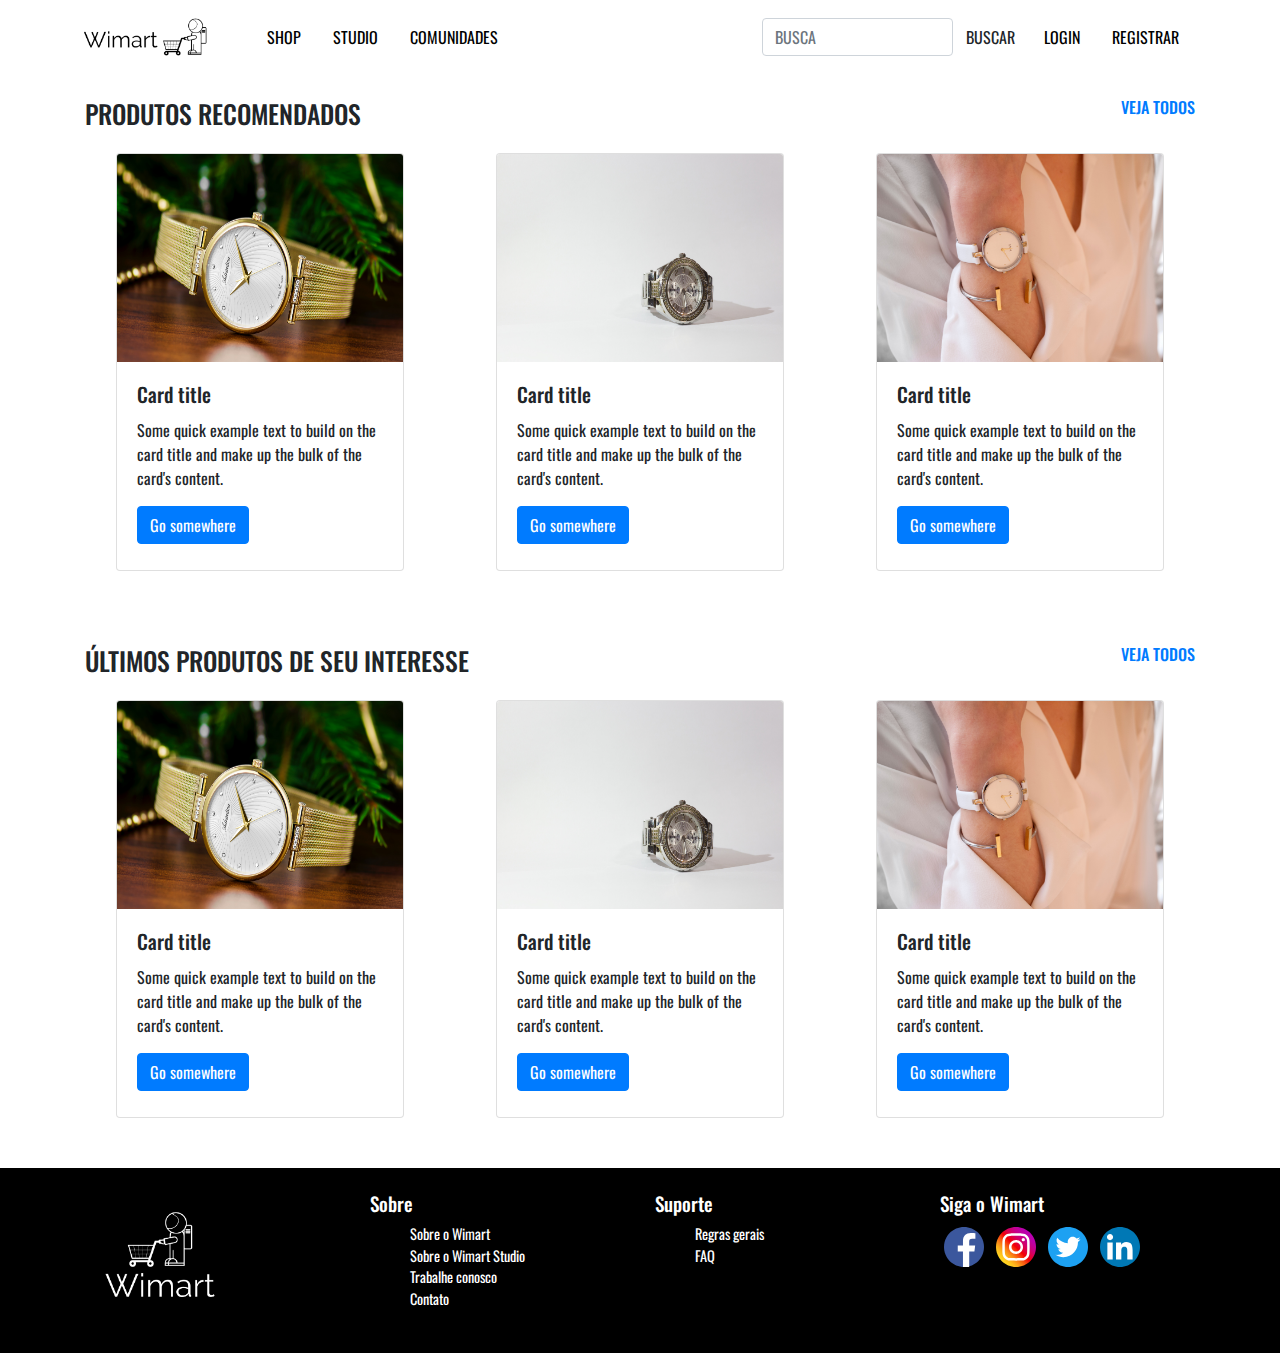
<file: index.html>
<!doctype html>
<html lang="pt-br">

<head>
    <title>Home - Wimart</title>
    <meta charset="utf-8">
    <meta name="viewport" content="width=device-width, initial-scale=1, shrink-to-fit=no">
    <link rel="stylesheet" href="https://stackpath.bootstrapcdn.com/bootstrap/4.3.1/css/bootstrap.min.css"
        integrity="sha384-ggOyR0iXCbMQv3Xipma34MD+dH/1fQ784/j6cY/iJTQUOhcWr7x9JvoRxT2MZw1T" crossorigin="anonymous">
    <link rel="stylesheet" href="estilo/estilo.css">
</head>

<body>
    <header>
        <div class="container">
            <div class="row">
                <a class="navbar-brand" href="index.html">
                    <img src="img/logos/Wimart-logo-right-icon.png" alt="logotipo">
                </a>
                <div class="col d-flex align-items-center">
                    <ul class="nav">
                        <li class="nav-item">
                            <a class="nav-link text-uppercase" href="#">Shop</a>
                        </li>
                        <li class="nav-item">
                            <a class="nav-link text-uppercase" href="#">Studio</a>
                        </li>
                        <li class="nav-item">
                            <a class="nav-link text-uppercase" href="#">Comunidades</a>
                        </li>
                    </ul>
                </div>
                <div class="col d-flex align-items-center justify-content-end">
                    <form class="form-inline">
                        <input class="form-control mr-sm-0 text-uppercase" type="busca" placeholder="Busca"
                            aria-label="Busca">
                        <button class="btn btn-outline-seconday my-2 my-sm-0 text-uppercase"
                            type="submit">Buscar</button>
                    </form>
                    <ul class="nav">
                        <li class="nav-item">
                            <a class="nav-link text-uppercase" href="#">Login</a>
                        </li>
                        <li class="nav-item">
                            <a class="nav-link text-uppercase" href="#">Registrar</a>
                        </li>
                    </ul>
                </div>
            </div>
        </div>
    </header>
    <!-- Código de carrossel do bootstrap
    <section>
        <div id="carouselExampleFade" class="carousel slide carousel-fade" data-ride="carousel">
            <div class="carousel-inner">
                <div class="carousel-item active">
                    <img src="#" class="d-block w-100" alt="...">
                </div>
                <div class="carousel-item">
                    <img src="#" class="d-block w-100" alt="...">
                </div>
                <div class="carousel-item">
                    <img src="#" class="d-block w-100" alt="...">
                </div>
            </div>
            <a class="carousel-control-prev" href="#carouselExampleFade" role="button" data-slide="prev">
                <span class="carousel-control-prev-icon" aria-hidden="true"></span>
                <span class="sr-only">Previous</span>
            </a>
            <a class="carousel-control-next" href="#carouselExampleFade" role="button" data-slide="next">
                <span class="carousel-control-next-icon" aria-hidden="true"></span>
                <span class="sr-only">Next</span>
            </a>
        </div>
    </section>
    -->
    <section class="produtos-recomendados">
        <div class="container">
            <div class="row">
                <div class="col">
                    <h1 class="titulo-secao text-uppercase my-4">Produtos recomendados</h1>
                </div>
                <div class="col d-flex justify-content-end">
                    <h2 class="subtitulo-secao text-uppercase my-4">
                        <a href="#">Veja todos</a>
                    </h2>
                </div>
            </div>
        </div>
        <div class="container">
            <div class="row lista-de-produtos">
                <div class="col d-flex justify-content-center">
                    <div class="card" style="width: 18rem;">
                        <img src="img/watches/marek-prygiel-kKgEpUTfH5Y-unsplash.jpg" class="card-img-top" alt="...">
                        <div class="card-body">
                            <h5 class="card-title">Card title</h5>
                            <p class="card-text">Some quick example text to build on the card title and make up the bulk
                                of the card's content.</p>
                            <a href="#" class="btn btn-primary">Go somewhere</a>
                        </div>
                    </div>
                </div>
                <div class="col d-flex justify-content-center">
                    <div class="card" style="width: 18rem;">
                        <img src="img/watches/jayden-brand-HC9KD8IcYb0-unsplash.jpg" class="card-img-top" alt="...">
                        <div class="card-body">
                            <h5 class="card-title">Card title</h5>
                            <p class="card-text">Some quick example text to build on the card title and make up the bulk
                                of the card's content.</p>
                            <a href="#" class="btn btn-primary">Go somewhere</a>
                        </div>
                    </div>
                </div>
                <div class="col d-flex justify-content-center">
                    <div class="card" style="width: 18rem;">
                        <img src="img/watches/jutta-wilms-a0r2nyk31SE-unsplash.jpg" class="card-img-top" alt="...">
                        <div class="card-body">
                            <h5 class="card-title">Card title</h5>
                            <p class="card-text">Some quick example text to build on the card title and make up the bulk
                                of the card's content.</p>
                            <a href="#" class="btn btn-primary">Go somewhere</a>
                        </div>
                    </div>
                </div>
            </div>
        </div>
    </section>
    <section class="produtos-recomendados">
        <div class="container">
            <div class="row">
                <div class="col">
                    <h1 class="titulo-secao text-uppercase my-4">Últimos produtos de seu interesse</h1>
                </div>
                <div class="col d-flex justify-content-end">
                    <h2 class="subtitulo-secao text-uppercase my-4">
                        <a href="#">Veja todos</a>
                    </h2>
                </div>
            </div>
        </div>
        <div class="container">
            <div class="row lista-de-produtos">
                <div class="col d-flex justify-content-center">
                    <div class="card" style="width: 18rem;">
                        <img src="img/watches/marek-prygiel-kKgEpUTfH5Y-unsplash.jpg" class="card-img-top" alt="...">
                        <div class="card-body">
                            <h5 class="card-title">Card title</h5>
                            <p class="card-text">Some quick example text to build on the card title and make up the bulk
                                of the card's content.</p>
                            <a href="#" class="btn btn-primary">Go somewhere</a>
                        </div>
                    </div>
                </div>
                <div class="col d-flex justify-content-center">
                    <div class="card" style="width: 18rem;">
                        <img src="img/watches/jayden-brand-HC9KD8IcYb0-unsplash.jpg" class="card-img-top" alt="...">
                        <div class="card-body">
                            <h5 class="card-title">Card title</h5>
                            <p class="card-text">Some quick example text to build on the card title and make up the bulk
                                of the card's content.</p>
                            <a href="#" class="btn btn-primary">Go somewhere</a>
                        </div>
                    </div>
                </div>
                <div class="col d-flex justify-content-center">
                    <div class="card" style="width: 18rem;">
                        <img src="img/watches/jutta-wilms-a0r2nyk31SE-unsplash.jpg" class="card-img-top" alt="...">
                        <div class="card-body">
                            <h5 class="card-title">Card title</h5>
                            <p class="card-text">Some quick example text to build on the card title and make up the bulk
                                of the card's content.</p>
                            <a href="#" class="btn btn-primary">Go somewhere</a>
                        </div>
                    </div>
                </div>
            </div>
        </div>
    </section>
    <footer>
        <div class="container py-4">
            <div class="row">
                <div class="col logotipo">
                    <a href="index.html">
                        <img src="img/logos/Wimart-logo-white-top-icon.png" alt="logotipo">
                    </a>
                </div>
                <div class="col sobre">
                    <h3 class="footer-subtitulo">Sobre</h3>
                    <ul class="footer-listas">
                        <li>
                            <a href="#">Sobre o Wimart</a>
                        </li>
                        <li>
                            <a href="#">Sobre o Wimart Studio</a>
                        </li>
                        <li>
                            <a href="#">Trabalhe conosco</a>
                        </li>
                        <li>
                            <a href="#">Contato</a>
                        </li>
                    </ul>
                </div>
                <div class="col">
                        <h3 class="footer-subtitulo">Suporte</h3>
                        <ul class="footer-listas">
                            <li>
                                <a href="#">Regras gerais</a>
                            </li>
                            <li>
                                <a href="#">FAQ</a>
                            </li>                            
                        </ul>
                </div>
                <div class="col">
                        <h3 class="footer-subtitulo">Siga o Wimart</h3>
                        <a href="#">
                            <img src="img/icons/iconfinder_2018_social_media_popular_app_logo_facebook_3225194.svg" alt="icon-facebook" class="social-media-icons m-1">
                        </a>
                        <a href="#">
                                <img src="img/icons/iconfinder_2018_social_media_popular_app_logo_instagram_3225191.svg" alt="icon-facebook" class="social-media-icons m-1">
                        </a>
                        <a href="#">
                                <img src="img/icons/iconfinder_2018_social_media_popular_app_logo_twitter_3225183.svg" alt="icon-facebook" class="social-media-icons m-1">
                        </a>
                        <a href="#">
                                <img src="img/icons/iconfinder_2018_social_media_popular_app_logo_linkedin_3225190.svg" alt="icon-facebook" class="social-media-icons m-1">
                        </a>
                </div>
            </div>
        </div>
    </footer>

    <script src="https://code.jquery.com/jquery-3.3.1.slim.min.js"
        integrity="sha384-q8i/X+965DzO0rT7abK41JStQIAqVgRVzpbzo5smXKp4YfRvH+8abtTE1Pi6jizo" crossorigin="anonymous">
    </script>
    <script src="https://cdnjs.cloudflare.com/ajax/libs/popper.js/1.14.7/umd/popper.min.js"
        integrity="sha384-UO2eT0CpHqdSJQ6hJty5KVphtPhzWj9WO1clHTMGa3JDZwrnQq4sF86dIHNDz0W1" crossorigin="anonymous">
    </script>
    <script src="https://stackpath.bootstrapcdn.com/bootstrap/4.3.1/js/bootstrap.min.js"
        integrity="sha384-JjSmVgyd0p3pXB1rRibZUAYoIIy6OrQ6VrjIEaFf/nJGzIxFDsf4x0xIM+B07jRM" crossorigin="anonymous">
    </script>
</body>

</html>
</file>
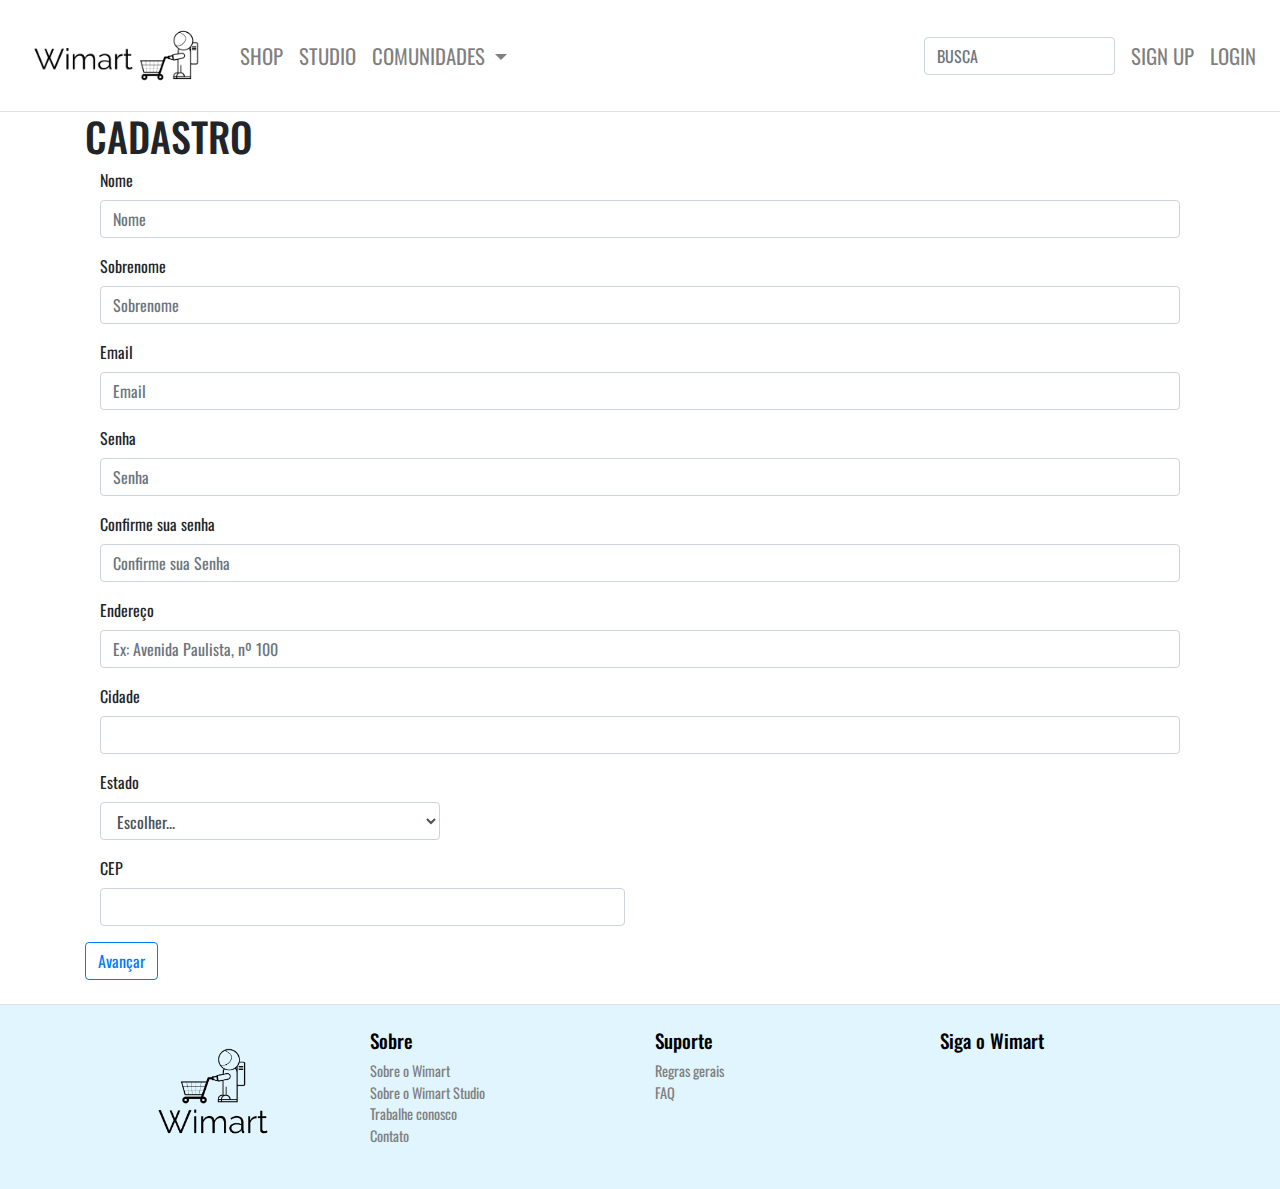
<file: cadastro.html>
<!doctype html>
<html lang="pt-br">

<head>
    <title>Registrar - Wimart</title>
    <meta charset="utf-8">
    <meta name="viewport" content="width=device-width, initial-scale=1, shrink-to-fit=no">
    <link rel="stylesheet" href="https://stackpath.bootstrapcdn.com/bootstrap/4.3.1/css/bootstrap.min.css"
        integrity="sha384-ggOyR0iXCbMQv3Xipma34MD+dH/1fQ784/j6cY/iJTQUOhcWr7x9JvoRxT2MZw1T" crossorigin="anonymous">
    <link rel="stylesheet" href="estilo/estilo-cadastro.css">
    <link rel="stylesheet" href="estilo/estilo-index.css">
</head>

<body>
    <header>
        <nav class="navbar  navbar-expand-lg navbar-light border-bottom" style="background-color: white;">
            <a class="navbar-brand" href="index.html">
                <img src="img/logos/Wimart-logo-right-icon.png" alt="logotipo">
            </a>
            <button class="navbar-toggler" type="button" data-toggle="collapse" data-target="#navbarSupportedContent"
                aria-controls="navbarSupportedContent" aria-expanded="false" aria-label="Toggle navigation">
                <span class="navbar-toggler-icon"></span>
            </button>
            <div class="collapse navbar-collapse" id="navbarSupportedContent">
                <ul class="navbar-nav mr-auto">
                    <li class="nav-item">
                        <a class="nav-link text-uppercase" href="#">Shop<span class="sr-only">(current)</span></a>
                    </li>
                    <li class="nav-item">
                        <a class="nav-link text-uppercase" href="#">Studio</a>
                    </li>
                    <li class="nav-item dropdown">
                        <a class="nav-link dropdown-toggle text-uppercase" href="#" id="navbarDropdown" role="button"
                            data-toggle="dropdown" aria-haspopup="true" aria-expanded="false">
                            Comunidades
                        </a>
                        <div class="dropdown-menu" aria-labelledby="navbarDropdown">
                            <a class="dropdown-item text-uppercase" href="#">Audio</a>
                            <a class="dropdown-item text-uppercase" href="#">Relógios</a>
                            <a class="dropdown-item text-uppercase" href="#">Outdoors</a>
                        </div>
                    </li>
                </ul>
                <form class="form-inline my-2 my-lg-0">
                    <input class="form-control mr-sm-2 text-uppercase" type="busca" placeholder="Busca"
                        aria-label="Busca">
                    <a href="" class="text-reset"><i class="fas fa-search"></i></a>
                </form>
                <ul class="navbar-nav">
                    <li class="nav-item">
                        <a class="nav-link text-uppercase" href="#">Sign Up<span class="sr-only">(current)</span></a>
                    </li>
                    <li class="nav-item">
                        <a class="nav-link text-uppercase" href="#">Login</a>
                    </li>
                </ul>
            </div>
        </nav>
    </header>
    <section class="container stilo">
        <h1>CADASTRO</h1>
        <form>
            <div>
                <div class="form-group col-md-12">
                    <label for="nome">Nome</label>
                    <input type="text" class="form-control" placeholder="Nome">
                </div>
                <div class="form-group col-md-12">
                    <label for="sobrenome">Sobrenome</label>
                    <input type="text" class="form-control" placeholder="Sobrenome">
                </div>
            </div>
            <div>
                <div class="form-group col-md-12">
                    <label for="inputEmail4">Email</label>
                    <input type="email" class="form-control" id="inputEmail4" placeholder="Email">
                </div>
                <div class="form-group col-md-12">
                    <label for="inputPassword4">Senha</label>
                    <input type="password" class="form-control" id="inputPassword4" placeholder="Senha">
                </div>
                <div class="form-group col-md-12">
                    <label for="inputPassword4">Confirme sua senha</label>
                    <input type="password" class="form-control" id="inputPassword4" placeholder="Confirme sua Senha">
                </div>
            </div>
            <div class="form-group col-md-12">
                <label for="inputAddress">Endereço</label>
                <input type="text" class="form-control" id="inputAddress" placeholder="Ex: Avenida Paulista, nº 100">
            </div>
            <div>
                <div class="form-group col-md-12">
                    <label for="inputCity">Cidade</label>
                    <input type="text" class="form-control" id="inputCity">
                </div>
                <div class="form-group col-md-4">
                    <label for="inputEstado">Estado</label>
                    <select id="inputEstado" class="form-control">
                        <option selected>Escolher...</option>
                        <option>...</option>
                    </select>
                </div>
                <div class="form-group col-md-6">
                    <label for="inputCEP">CEP</label>
                    <input type="text" class="form-control" id="inputCEP">
                </div>
            </div>
            <!--<div class="form-group col-md-6">
                <div class="form-check">
                    <input class="form-check-input" type="checkbox" id="gridCheck">
                    <label class="form-check-label" for="gridCheck">
                        Clique em mim  
                    </label>
                </div>
            </div>-->
            <div class="form-group ">
                <button type="submit" class="btn btn-outline-primary">Avançar</button>
            </div>
        </form>

    </section>
    <footer class="mt-4 border-top">
        <div class="container py-4">
            <div class="row">
                <div class="col logotipo d-flex justify-content-center">
                    <a href="index.html">
                        <img src="img/logos/Wimart-logo-top-icon.png" alt="logotipo">
                    </a>
                </div>
                <div class="col sobre">
                    <h3 class="footer-subtitulo">Sobre</h3>
                    <ul class="footer-listas">
                        <li>
                            <a href="sobrenos.html" class="footer-link">Sobre o Wimart</a>
                        </li>
                        <li>
                            <a href="#" class="footer-link">Sobre o Wimart Studio</a>
                        </li>
                        <li>
                            <a href="#" class="footer-link">Trabalhe conosco</a>
                        </li>
                        <li>
                            <a href="#" class="footer-link">Contato</a>
                        </li>
                    </ul>
                </div>
                <div class="col suporte">
                    <h3 class="footer-subtitulo">Suporte</h3>
                    <ul class="footer-listas">
                        <li>
                            <a href="#" class="footer-link">Regras gerais</a>
                        </li>
                        <li>
                            <a href="#" class="footer-link">FAQ</a>
                        </li>
                    </ul>
                </div>
                <div class="col redes-sociais">
                    <h3 class="footer-subtitulo">Siga o Wimart</h3>
                    <a href="#" class="icone-rede-social"><i class="fab fa-facebook-square"></i></a>
                    <a href="#" class="icone-rede-social"><i class="fab fa-instagram"></i></a>
                    <a href="#" class="icone-rede-social"><i class="fab fa-twitter-square"></i></a>
                    <a href="#" class="icone-rede-social"><i class="fab fa-linkedin"></i></a>
                </div>
            </div>
        </div>
    </footer>

    <script src="https://code.jquery.com/jquery-3.3.1.slim.min.js"
        integrity="sha384-q8i/X+965DzO0rT7abK41JStQIAqVgRVzpbzo5smXKp4YfRvH+8abtTE1Pi6jizo" crossorigin="anonymous">
    </script>
    <script src="https://cdnjs.cloudflare.com/ajax/libs/popper.js/1.14.7/umd/popper.min.js"
        integrity="sha384-UO2eT0CpHqdSJQ6hJty5KVphtPhzWj9WO1clHTMGa3JDZwrnQq4sF86dIHNDz0W1" crossorigin="anonymous">
    </script>
    <script src="https://stackpath.bootstrapcdn.com/bootstrap/4.3.1/js/bootstrap.min.js"
        integrity="sha384-JjSmVgyd0p3pXB1rRibZUAYoIIy6OrQ6VrjIEaFf/nJGzIxFDsf4x0xIM+B07jRM" crossorigin="anonymous">
    </script>
</body>

</html>
</file>
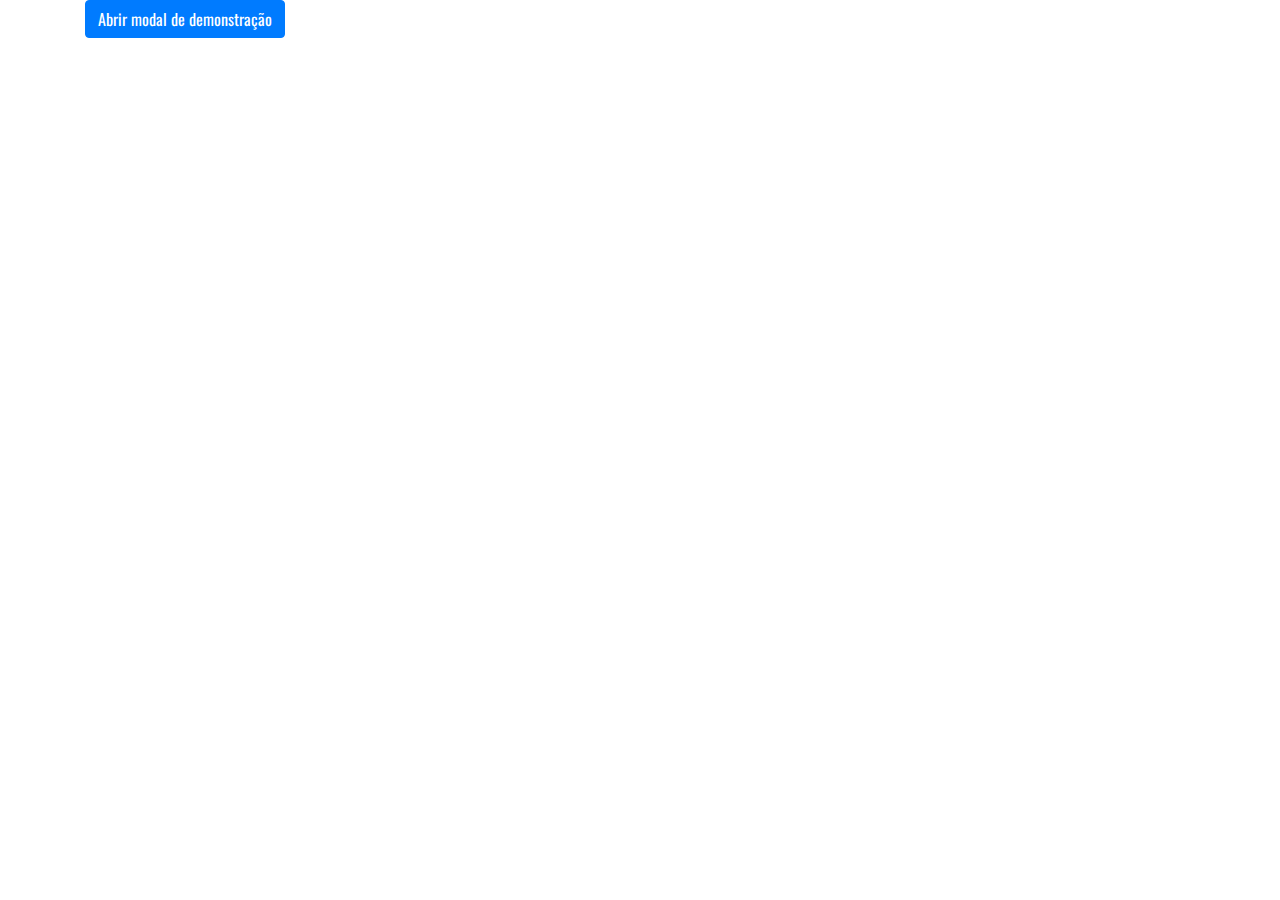
<file: login.html>
<!doctype html>
<html lang="pt-br">

<head>
    <title>Registrar - Wimart</title>
    <meta charset="utf-8">
    <meta name="viewport" content="width=device-width, initial-scale=1, shrink-to-fit=no">
    <link rel="stylesheet" href="https://stackpath.bootstrapcdn.com/bootstrap/4.3.1/css/bootstrap.min.css"
        integrity="sha384-ggOyR0iXCbMQv3Xipma34MD+dH/1fQ784/j6cY/iJTQUOhcWr7x9JvoRxT2MZw1T" crossorigin="anonymous">
    <link rel="stylesheet" href="estilo/estilo-login.css">

</head>

<body>

    <section class="container">
        <!-- Botão para acionar modal -->
        <button type="button" class="btn btn-primary" data-toggle="modal" data-target="#modalExemplo">
            Abrir modal de demonstração
        </button>

        <!-- Modal -->
        <div class="modal fade" id="modalExemplo" tabindex="-1" role="dialog" aria-labelledby="exampleModalLabel"
            aria-hidden="true">
            <div class="modal-dialog" role="document">
                <div class="modal-content tamanho-modal">
                    <div class="modal-header">
                        <h2 class="modal-title" id="exampleModalLabel">Acesse o Wimart</h2>
                        <button type="button" class="close" data-dismiss="modal" aria-label="Fechar">
                            <span aria-hidden="true">&times;</span>
                        </button>
                    </div>
                    <div class="modal-body">
                        <button type="button" class="btn btn-primary container col-md-12 botao">
                            <div class="row align-items-center">
                                <img class="estilo-logo col-md-3"
                                    src="img/icons/iconfinder_2018_social_media_popular_app_logo_facebook_3225194.svg"
                                    alt="logo Facebook">
                                <h3 class="col-md-auto estilo-texto1">ENTRAR COM FACEBOOK</h3>
                            </div>
                        </button>
                        <button type="button" class="btn btn-light container col-md-12 botao border border-dark">
                            <div class="row align-items-center">
                            <img class="estilo-logo col-md-3"
                                src="img/icons/Google__G__Logo.svg"
                                alt="logo Google">
                            <h4 class="col-md-auto estilo-texto1">ENTRAR COM GOOGLE</h4>
                            </div>
                        </button>
                        <div>
                            <h5 class="estilo-texto2">OU</h5>
                        </div>

                        <form>
                            <div class="form-group">
                                <label for="exampleInputEmail1">Email</label>
                                <input type="email" class="form-control" id="exampleInputEmail1"
                                    aria-describedby="emailHelp" placeholder="Seu email">
                            </div>
                            <div class="form-group">
                                <label for="exampleInputPassword1">Senha</label>
                                <input type="password" class="form-control" id="exampleInputPassword1"
                                    placeholder="Senha">
                            </div>
                            <div class="form-group form-check">
                                <input type="checkbox" class="form-check-input" id="exampleCheck1">
                            </div>
                            <button type="submit" class="btn btn-info col-md-12">ENTRAR</button>
                        </form>
                        <div>
                            <h6 class="estilo-texto3">Esqueçeu a senha?</h6>
                        </div>

                    </div>
                    <div class="modal-content">
                        <h7 class="estilo-texto4">Ainda não é membro? Clique aqui!</h7>
                    </div>
                </div>
            </div>
        </div>

    </section>

    <script src="https://code.jquery.com/jquery-3.3.1.slim.min.js"
        integrity="sha384-q8i/X+965DzO0rT7abK41JStQIAqVgRVzpbzo5smXKp4YfRvH+8abtTE1Pi6jizo" crossorigin="anonymous">
    </script>
    <script src="https://cdnjs.cloudflare.com/ajax/libs/popper.js/1.14.7/umd/popper.min.js"
        integrity="sha384-UO2eT0CpHqdSJQ6hJty5KVphtPhzWj9WO1clHTMGa3JDZwrnQq4sF86dIHNDz0W1" crossorigin="anonymous">
    </script>
    <script src="https://stackpath.bootstrapcdn.com/bootstrap/4.3.1/js/bootstrap.min.js"
        integrity="sha384-JjSmVgyd0p3pXB1rRibZUAYoIIy6OrQ6VrjIEaFf/nJGzIxFDsf4x0xIM+B07jRM" crossorigin="anonymous">
    </script>
</body>

</html>
</file>
<file: estilo/estilo.css>
@import url('https://fonts.googleapis.com/css?family=Oswald:300,400,500,600,700&display=swap');

html{
    scroll-behavior: smooth;
}

body{
    font-family: 'Oswald', sans-serif;
}

header{
    background-color: white;    
}

header div.container img{
    width: 150px;
}

header div.container ul li a{
    text-decoration: none;
    color: black;
}

.titulo-secao{
    font-size: 1.6rem;
}

.subtitulo-secao{
    font-size: 1rem;
}

footer{
    background-color: black;
}

footer div.logotipo a img{
    width: 150px;
}

.footer-subtitulo{
    font-size: 1.2rem;
    color: white;
}

.footer-listas{
    list-style: none;
    text-decoration: none;
    font-size: 0.9rem;
    color: white;
}

.footer-listas a{
    color:white;
}

.social-media-icons{
    width: 40px;
}

div .card img{
    height: 50%;
}

div.container .lista-de-produtos{
    margin-bottom: 50px;
}
</file>
<file: estilo/estilo-cadastro.css>
@import url('https://fonts.googleapis.com/css?family=Oswald:300,400,500,600,700&display=swap');

html{
    scroll-behavior: smooth;
}

.background-row{
    background-color: white;
}

.background-cadastro{
    background-color: #f0f0f0;
}

.font-cadastro{
    font-weight: lighter;
}
</file>
<file: estilo/estilo-index.css>
/* ESTILO APLICÁVEL A TODAS AS PÁGINAS */

@import url('https://fonts.googleapis.com/css?family=Oswald:300,400,500,600,700&display=swap');

html{
    scroll-behavior: smooth;
}

body{
    font-family: 'Oswald', sans-serif;
}

/* HEADER */

header{
    font-size: 1.3rem;
}

header nav a img{
    width: 200px;
}

header div.container ul li a{
    text-decoration: none;
    color: black;
}

/* CARROSSEL */

.carrossel-imagem{
    height: 75vh;
    object-fit: cover;    
}

/* TÍTULOS E SUBTÍTULOS DAS SEÇÕES */

.titulo-secao{
    font-size: 1.6rem;
}

.titulo-secao-continuacao{
    font-size: 1.1rem;
}

.subtitulo-secao{
    font-size: 1.6rem;
}

a.subtitulo-link{
    text-decoration: none;
    color: gray;
}

a:hover.subtitulo-link{
    text-decoration: none;
    color: black;
}

/* CARDS DE PRODUTOS */

.card-img-top{
    height: 35vh;
    object-fit: cover;
}

i.bottom-comment{
    margin-right: 7px;
}

div.card-body{
    padding: 0.75rem;
}

p.card-bottom{
    margin: 0;
    font-size: 0.68rem;
}

p.preco-de{
    color: #9f9e9e;
    text-decoration: line-through;
}

a.card-icone-comentarios{
    text-decoration: none;
    color: gray;
}

a:hover.card-icone-comentarios{
    text-decoration: none;
    color: black;
}

a.card-icone-likes{
    text-decoration: none;
    color: gray;
}

a:hover.card-icone-likes{
    text-decoration: none;
    color: black;
}

/* CARD POSTS */

div.posts-preenchimento{
    background-color: #f0f0f0;
}

div.container.posts-fotos{
    background-color: #f0f0f0;
    padding: 0 25px;
}

div.container.posts-guias{
    background-color: #f0f0f0;
    padding: 0 25px;
}

div.container.posts-questoes{
    background-color: #f0f0f0;
    padding: 0 25px;
}

a.card-title{
    text-decoration: none;
    color: black;
}

p.card-text.destaque{
    font-size: 0.7rem;
}

p.card-text.post-user{
    font-size: 0.8rem;
}

a.post-user{
    text-decoration: none;
    color: black;
}

a:hover.post-user{
    text-decoration: none;
    color: orange;
}

a.post-titulo{
    text-decoration: none;
    color: black;
}

p.card-text.post-text{
    font-size: 0.8rem;
}

a.post-text{
    text-decoration: none;
    color: black;
}

p.card-text.post-data{
    font-size: 0.6rem;
}

p.card-text.post-comunidade{
    font-size: 0.8rem;
}

a.post-comunidade{
    text-decoration: none;
    color: black;
}

p.card-text.post-tipo{
    font-size: 0.8rem;
}

a.post-tipo{
    text-decoration: none;
    color: black;
}

p.card-text.post-qte-likes{
    font-size: 0.8rem;
}

p.card-text.post-qte-comentarios{
    font-size: 0.8rem;
}

/* FOOTER */

footer{
    background-color: #e1f5fe;
}

footer div.logotipo a img{
    width: 150px;
}

.footer-subtitulo{
    font-size: 1.2rem;
    color: black;
}

.footer-listas{
    list-style: none;
    font-size: 0.9rem;
    color: black;
    padding: 0;
}

a.footer-link{
    text-decoration: none;
    color: grey;
}

a:hover.footer-link{
    text-decoration: none;
    color: black;
}

a.icone-rede-social{
    font-size: 40px;
    color: #424242;
    padding: 0 5px;
}

a:hover.icone-rede-social{
    font-size: 40px;
    color: black;
}
</file>
<file: estilo/estilo-login.css>
@import url('https://fonts.googleapis.com/css?family=Oswald:300,400,500,600,700&display=swap');

body{
    font-family: 'Oswald', sans-serif;
}
.estilo-logo {
    width: 30px;
    height: 30px;
    margin: 0;
    padding: 0;
}

.estilo-texto1 {
    text-align: center;
    margin: 0;
    margin-left: 20px;
    padding: 0;
    font-size: 15px;
}

.estilo-texto2 {
    text-align: center;
    font-size: 12px;
}

.estilo-texto3 {
    text-align: center;
    margin-top: 20px;
}

.estilo-texto4 {
    text-align: center;
    font-size: 15px;
    margin-bottom: 25px;
    margin-top: 25px;
}

.botao {
    margin-bottom: 20px;
}

.tamanho-modal {
    margin-left: 55px;
    width: 80%;
}
</file>
